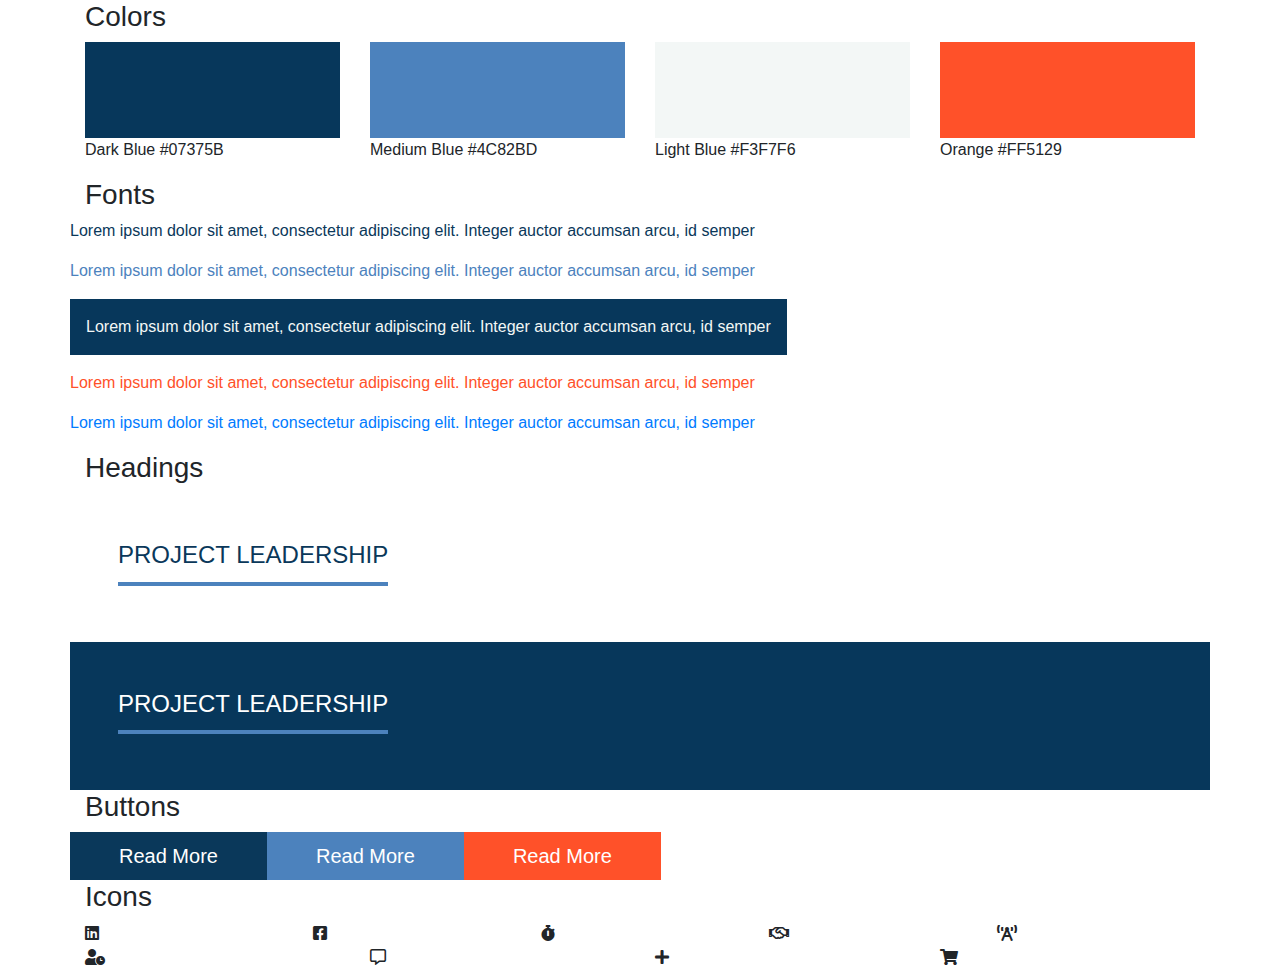
<file: guide.html>
<!DOCTYPE html>
<html lang="en">
<head>
    <meta charset="UTF-8">
    <meta name="viewport" content="width=device-width, initial-scale=1.0">
    <meta http-equiv="X-UA-Compatible" content="ie=edge">
    <title>Document</title>
    <link rel='stylesheet' href='https://cdnjs.cloudflare.com/ajax/libs/twitter-bootstrap/4.4.1/css/bootstrap.css' />
    <link rel='stylesheet' href='https://use.fontawesome.com/releases/v5.7.0/css/all.css'>


    <style type="text/css">
    .bg-dark-blue {
        background:#07375B;
    }

    .bg-medium-blue {
        background: #4C82BD;
    }

    .bg-light-blue {
        background: #F3F7F6;
    }

    .bg-orange {
        background: #FF5129;
    }

    .text-dark-blue {
        color:#0A385A;
    }

    .text-medium-blue {
        color: #4C82BD;
    }

    .text-light-blue {
        color: #F3F7F6;
    }

    .text-orange {
        color: #FF5129;
    }

    .text-primary {
        color:#474746;
    }

    .text-underline {
        border-bottom: 4px solid #4C82BD;
        padding-bottom: 12px;
    }

    .btn-dark-blue {
        background: #0A385A;
        color: #fff;
    }
    .btn-medium-blue {
        background: #4C82BD;
        color: #fff;
    }
    .btn-orange {
        background: #FF5129;
        color: #fff;
    }

    .btn {
        border-radius: 0!important;
    }
    </style>
    
</head>
<body>
    <div class="container">
        <h3>Colors</h3>
        <div class="row">

            <div class="col">
                <div class="w-100 p-5 bg-dark-blue"></div>
                <p>Dark Blue #07375B</p>
            </div>
            <div class="col">
                <div class="w-100 p-5 bg-medium-blue"></div>
                <p>Medium Blue #4C82BD</p>
            </div>
            <div class="col">
                <div class="w-100 p-5 bg-light-blue"></div>
                <p>Light Blue #F3F7F6</p>
            </div>
            <div class="col">
                <div class="w-100 p-5 bg-orange"></div>
                <p>Orange #FF5129</p>
            </div>
        </div>
        <h3>Fonts</h3>
        <div class="row">
            <p class="text-dark-blue">Lorem ipsum dolor sit amet, consectetur adipiscing elit. Integer auctor accumsan arcu, id semper</p>
            <p class="text-medium-blue">Lorem ipsum dolor sit amet, consectetur adipiscing elit. Integer auctor accumsan arcu, id semper</p>
            <p class="text-light-blue bg-dark-blue  p-3">Lorem ipsum dolor sit amet, consectetur adipiscing elit. Integer auctor accumsan arcu, id semper</p>
            <p class="text-orange">Lorem ipsum dolor sit amet, consectetur adipiscing elit. Integer auctor accumsan arcu, id semper</p>
            <p class="text-primary">Lorem ipsum dolor sit amet, consectetur adipiscing elit. Integer auctor accumsan arcu, id semper</p>
        </div>
        <h3>Headings</h3>
        <div class="row p-5">
            <h4 class="text-uppercase text-underline text-dark-blue">Project Leadership</h4>
        </div>
        <div class="row bg-dark-blue p-5">
            <h4 class="text-uppercase text-underline text-white">Project Leadership</h4>
        </div>
        <h3>Buttons</h3>
        <div class="row">
            <a href="#" class="btn btn-lg btn-dark-blue px-5">Read More</a>
            <a href="#" class="btn btn-lg btn-medium-blue px-5">Read More</a>
            <a href="#" class="btn btn-lg btn-orange px-5">Read More</a>
        </div>
        <h3>Icons</h3>
        <div class="row">
            <div class="col">
                <i class="fab fa-linkedin"></i>
            </div>
            <div class="col">
                <i class="fab fa-facebook-square"></i> </div>
            <div class="col">
                <i class="fas fa-stopwatch"></i> </div>
            <div class="col">
                <i class="far fa-handshake"></i> </div>
            <div class="col">
                <i class="fas fa-broadcast-tower"></i> </div>
        </div>
        <div class="row">
                <div class="col">
                    <i class="fas fa-user-clock"></i> </div>
                <div class="col">
                    <i class="far fa-comment-alt"></i> </div>
                <div class="col">
                    <i class="fas fa-plus"></i> </div>
                <div class="col">
                    <i class="fas fa-shopping-cart"></i> </div>
        </div>
    </div>
</body>

</html>
</file>
